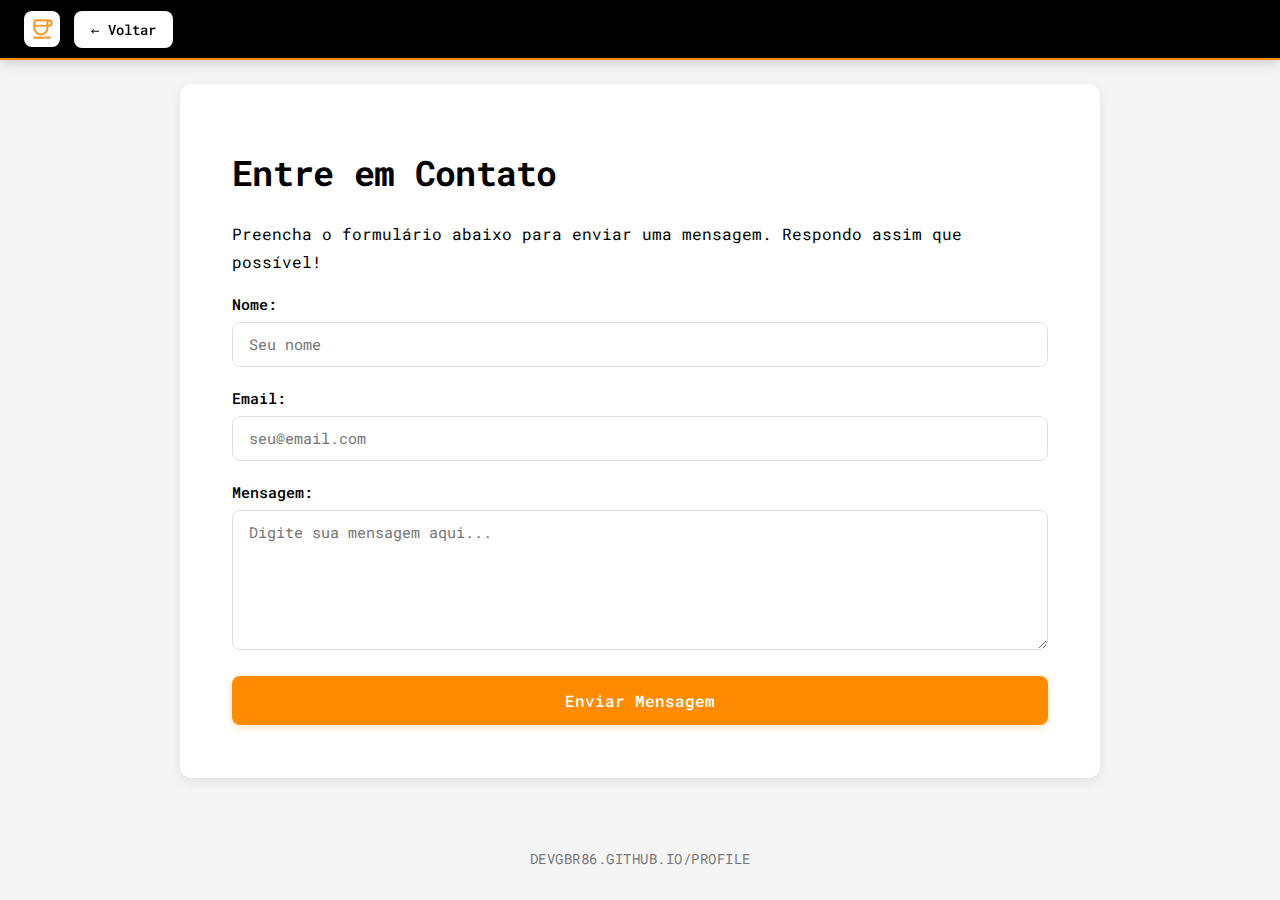
<file: forms.html>
<!DOCTYPE html>
<html lang="pt-BR">

<head>
     <meta charset="UTF-8" />
     <meta name="viewport" content="width=device-width, initial-scale=1.0" />
     <title>Contato - @devcaffe</title>
     <link rel="icon" href="./assets/favcode.svg" type="image/svg+xml">

     <!-- Roboto Mono Font -->
     <link href="https://fonts.googleapis.com/css2?family=Roboto+Mono:wght@400;500;700&display=swap" rel="stylesheet" />
     <link rel="stylesheet" href="style.css">

</head>

<body>

     <nav>
          <img src="./assets/favcoffee.svg" alt="Logo">
          <a href="index.html">← Voltar</a>
     </nav>

     <main>
          <h1>Entre em Contato</h1>
          <p>Preencha o formulário abaixo para enviar uma mensagem. Respondo assim que possível!</p>

          <div class="success-message" id="successMessage">
               ✓ Mensagem enviada com sucesso!
          </div>

          <div class="error-message" id="errorMessage">
               ✗ Erro ao enviar mensagem. Tente novamente.
          </div>

          <form action="https://formspree.io/f/xzzrdqgr" method="POST" id="contactForm">
               <div class="form-group">
                    <label for="name">Nome:</label>
                    <input type="text" id="name" name="name" required placeholder="Seu nome">
               </div>

               <div class="form-group">
                    <label for="email">Email:</label>
                    <input type="email" id="email" name="email" required placeholder="seu@email.com">
               </div>

               <div class="form-group">
                    <label for="message">Mensagem:</label>
                    <textarea id="message" name="message" required placeholder="Digite sua mensagem aqui..."></textarea>
               </div>

               <button type="submit">Enviar Mensagem</button>
          </form>
     </main>

     <footer>
          <p style="text-transform: uppercase;">devgbr86.github.io/profile</p>
     </footer>

     <script src="./js/forms.js"></script>

</body>

</html>
</file>
<file: style.css>
* {
     margin: 0;
     padding: 0;
     box-sizing: border-box;
}

:root {
     --bg: #f5f5f5;
     --fg: #000;
     --accent: #ff8c00;
     --card-bg: #fff;
     --radius: 10px;
     --shadow-sm: 0 1px 3px rgba(0, 0, 0, 0.08);
     --shadow-md: 0 4px 12px rgba(0, 0, 0, 0.08);
     --shadow-lg: 0 8px 24px rgba(0, 0, 0, 0.1);
}

body {
     font-family: "Roboto Mono", monospace;
     background: var(--bg);
     color: var(--fg);
     min-height: 100vh;
     display: flex;
     flex-direction: column;
}

/* ========== NAVEGAÇÃO ========== */
nav {
     position: fixed;
     top: 0;
     left: 0;
     right: 0;
     background: #000;
     color: #fff;
     display: flex;
     align-items: center;
     gap: 14px;
     padding: 12px 24px;
     border-bottom: 2px solid var(--accent);
     z-index: 100;
     height: 60px;
     box-shadow: 0 2px 12px rgba(0, 0, 0, 0.18);
}

nav img {
     border-radius: 8px;
     background: #fff;
     padding: 5px;
     box-shadow: 0 2px 8px rgba(0, 0, 0, 0.25);
     flex-shrink: 0;
     width: 36px;
     height: 36px;
}

.page-links {
     display: flex;
     gap: 10px;
     align-items: center;
     flex-wrap: wrap;
     overflow-x: auto;
     flex: 1;
     scrollbar-width: none;
     -ms-overflow-style: none;
}

.page-links::-webkit-scrollbar {
     display: none;
}

.page-link,
nav a {
     padding: 8px 16px;
     background: #fff;
     color: #000;
     border-radius: 8px;
     font-weight: 500;
     text-decoration: none;
     cursor: pointer;
     display: inline-block;
     box-shadow: var(--shadow-sm);
     white-space: nowrap;
     flex-shrink: 0;
     font-size: 0.9rem;
     border: 1px solid transparent;
     transition: all 0.15s ease;
}

/* ========== MAIN CONTENT ========== */
main {
     max-width: 880px;
     margin: 0 auto;
     background: var(--card-bg);
     border-radius: 12px;
     box-shadow: var(--shadow-md);
     padding: 40px 44px;
     margin-top: 84px;
     margin-bottom: 40px;
     width: calc(100% - 40px);
     flex: 1;
}

main h1 {
     font-size: 2rem;
     font-weight: 700;
     margin-bottom: 0.7em;
     margin-top: 0.5em;
     line-height: 1.3;
     letter-spacing: -0.02em;
}

main h2 {
     font-size: 1.5rem;
     font-weight: 700;
     margin-bottom: 0.7em;
     margin-top: 1.3em;
     line-height: 1.35;
     letter-spacing: -0.01em;
}

main h3 {
     font-size: 1.25rem;
     font-weight: 700;
     margin-bottom: 0.65em;
     margin-top: 1em;
     line-height: 1.4;
}

main p {
     margin-bottom: 1.2em;
     line-height: 1.75;
     font-size: 1rem;
}

main ul,
main ol {
     margin-bottom: 1.3em;
     padding-left: 2em;
}

main li {
     margin-bottom: 0.65em;
     line-height: 1.75;
}

main a {
     color: var(--accent);
     text-decoration: none;
     transition: opacity 0.15s ease;
}

main blockquote {
     border-left: 4px solid var(--accent);
     padding-left: 1.2em;
     margin: 1.3em 0;
     color: #666;
     font-style: italic;
}

main hr {
     border: none;
     border-top: 1px solid #e0e0e0;
     margin: 2.5em 0;
}

main pre {
     background: #1a1a1a !important;
     padding: 18px 20px;
     border-radius: 10px;
     overflow-x: auto;
     margin: 1.3em 0;
     box-shadow: 0 4px 12px rgba(0, 0, 0, 0.2);
     border: 1px solid #2a2a2a;
}

main pre code {
     background: transparent !important;
     padding: 0 !important;
     color: #fff !important;
     font-size: 0.9rem;
     line-height: 1.6;
}

main code {
     background: #f4f4f4;
     padding: 3px 8px;
     border-radius: 5px;
     font-family: "Roboto Mono", monospace;
     font-size: 0.88em;
     border: 1px solid #e5e5e5;
}

main img {
     max-width: 100%;
     height: auto;
     display: block;
     margin: 1.5em 0;
     border-radius: 10px;
     box-shadow: var(--shadow-sm);
     border: 1px solid #e8e8e8;
}

/* ========== FORMULÁRIO ========== */
form {
     width: 100%;
}

.form-group {
     margin-bottom: 22px;
}

label {
     display: block;
     margin-bottom: 8px;
     font-weight: 500;
     color: var(--fg);
     font-size: 0.92rem;
}

input[type="email"],
input[type="text"],
textarea {
     width: 100%;
     padding: 12px 16px;
     border: 1px solid #e0e0e0;
     border-radius: 8px;
     font-family: "Roboto Mono", monospace;
     font-size: 0.92rem;
     background: #fff;
     color: var(--fg);
     transition: all 0.2s ease;
}

input[type="email"]:focus,
input[type="text"]:focus,
textarea:focus {
     outline: none;
     border-color: var(--accent);
     box-shadow: 0 0 0 3px rgba(255, 140, 0, 0.08);
}

textarea {
     resize: vertical;
     min-height: 140px;
}

button[type="submit"] {
     width: 100%;
     padding: 14px 24px;
     background: var(--accent);
     color: #fff;
     border: none;
     border-radius: 8px;
     font-family: "Roboto Mono", monospace;
     font-weight: 500;
     font-size: 1rem;
     cursor: pointer;
     box-shadow: 0 2px 8px rgba(255, 140, 0, 0.25);
     transition: all 0.2s ease;
}

.success-message {
     display: none;
     padding: 16px;
     background: #4caf50;
     color: #fff;
     border-radius: 8px;
     margin-bottom: 22px;
     text-align: center;
     font-weight: 500;
     box-shadow: var(--shadow-sm);
}

.error-message {
     display: none;
     padding: 16px;
     background: #f44336;
     color: #fff;
     border-radius: 8px;
     margin-bottom: 22px;
     text-align: center;
     font-weight: 500;
     box-shadow: var(--shadow-sm);
}

/* ========== FOOTER ========== */
footer {
     text-align: center;
     padding: 32px 20px;
     font-size: 0.85rem;
     color: #777;
     text-transform: uppercase;
     letter-spacing: 0.5px;
}

footer a {
     color: #777;
     text-decoration: none;
}

/* ========== RESPONSIVO ========== */

/* Desktop grande - 1200px+ */
@media (min-width: 1200px) {
     main {
          padding: 48px 52px;
          max-width: 920px;
     }

     main h1 {
          font-size: 2.2rem;
     }

     main h2 {
          font-size: 1.7rem;
     }
}

/* Tablet - 768px */
@media (max-width: 768px) {
     nav {
          padding: 10px 18px;
          gap: 10px;
          height: 56px;
     }

     nav img {
          width: 32px;
          height: 32px;
     }

     .page-links {
          gap: 8px;
     }

     .page-link,
     nav a {
          padding: 7px 14px;
          font-size: 0.88rem;
     }

     main {
          padding: 32px 36px;
          width: calc(100% - 32px);
          margin-top: 76px;
          margin-bottom: 36px;
          border-radius: 10px;
     }

     main h1 {
          font-size: 1.8rem;
     }

     main h2 {
          font-size: 1.45rem;
     }

     main h3 {
          font-size: 1.2rem;
     }

     main p,
     main li {
          font-size: 0.95rem;
     }

     main pre {
          padding: 16px 18px;
     }

     main pre code {
          font-size: 0.86rem;
     }
}

/* Mobile - 480px */
@media (max-width: 480px) {
     nav {
          padding: 10px 16px;
          gap: 8px;
          height: 54px;
     }

     nav img {
          width: 30px;
          height: 30px;
     }

     .page-links {
          gap: 7px;
          -webkit-overflow-scrolling: touch;
     }

     .page-link,
     nav a {
          padding: 7px 12px;
          font-size: 0.84rem;
     }

     main {
          padding: 28px 24px;
          width: calc(100% - 24px);
          margin-top: 72px;
          margin-bottom: 32px;
          border-radius: 10px;
     }

     main h1 {
          font-size: 1.6rem;
          margin-bottom: 0.6em;
          margin-top: 0.4em;
     }

     main h2 {
          font-size: 1.35rem;
          margin-top: 1.1em;
     }

     main h3 {
          font-size: 1.15rem;
     }

     main p,
     main li {
          font-size: 0.92rem;
          line-height: 1.7;
     }

     main ul,
     main ol {
          padding-left: 1.6em;
     }

     main pre {
          padding: 14px 16px;
          border-radius: 8px;
     }

     main pre code {
          font-size: 0.82rem;
          line-height: 1.5;
     }

     main code {
          font-size: 0.86em;
          padding: 2px 6px;
     }

     main blockquote {
          padding-left: 1em;
          margin: 1.1em 0;
     }

     main img {
          margin: 1.3em 0;
          border-radius: 8px;
     }

     footer {
          padding: 28px 16px;
          font-size: 0.78rem;
     }

     input[type="email"],
     input[type="text"],
     textarea {
          padding: 11px 14px;
          font-size: 0.9rem;
     }

     button[type="submit"] {
          padding: 13px 20px;
          font-size: 0.94rem;
     }

     .form-group {
          margin-bottom: 20px;
     }
}

/* Mobile pequeno - 360px */
@media (max-width: 360px) {
     nav {
          padding: 8px 14px;
          height: 52px;
     }

     nav img {
          width: 28px;
          height: 28px;
     }

     .page-link,
     nav a {
          padding: 6px 10px;
          font-size: 0.8rem;
     }

     main {
          padding: 24px 20px;
          width: calc(100% - 20px);
          margin-top: 68px;
     }

     main h1 {
          font-size: 1.4rem;
     }

     main h2 {
          font-size: 1.25rem;
     }

     main h3 {
          font-size: 1.1rem;
     }

     main p,
     main li {
          font-size: 0.9rem;
     }

     main ul,
     main ol {
          padding-left: 1.5em;
     }

     main pre {
          padding: 12px 14px;
     }

     main pre code {
          font-size: 0.8rem;
     }

     footer {
          padding: 24px 14px;
          font-size: 0.76rem;
     }
}
</file>
